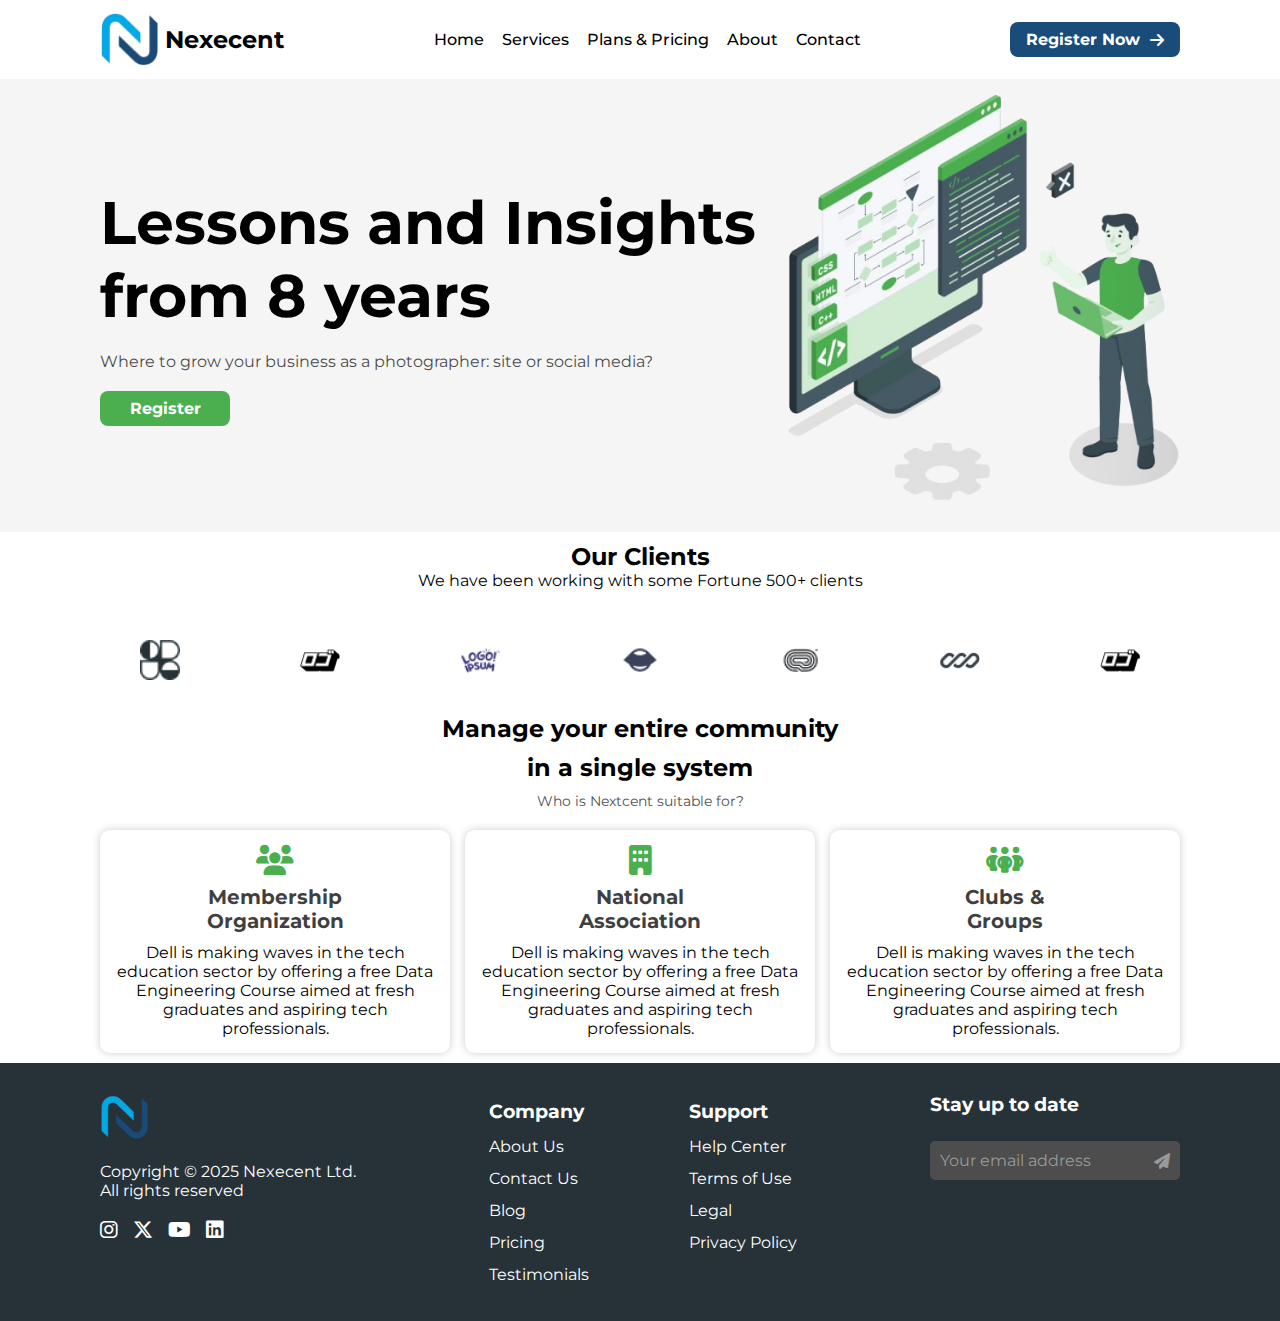
<file: index.html>
<!DOCTYPE html>
<html lang="en">

<head>
    <meta charset="UTF-8">
    <meta name="viewport" content="width=device-width, initial-scale=1.0">
    <link rel="stylesheet" href="https://cdnjs.cloudflare.com/ajax/libs/font-awesome/6.7.2/css/all.min.css"
        integrity="sha512-Evv84Mr4kqVGRNSgIGL/F/aIDqQb7xQ2vcrdIwxfjThSH8CSR7PBEakCr51Ck+w+/U6swU2Im1vVX0SVk9ABhg=="
        crossorigin="anonymous" referrerpolicy="no-referrer" />
    <link rel="stylesheet" href="style.css">
    <link rel="preconnect" href="https://fonts.googleapis.com">
    <link rel="preconnect" href="https://fonts.gstatic.com" crossorigin>
    <link href="https://fonts.googleapis.com/css2?family=Montserrat:ital,wght@0,100..900;1,100..900&display=swap"
        rel="stylesheet">
    <title>Nexecent</title>
</head>

<body>
    <header>
        <nav class="nav-bar">
            <div class="logo">
                <img src="logo.png" alt="" width="60px">
                <h2>Nexecent</h2>
            </div>
            <div class="nav-links">
                <a href="index.html">Home</a>
                <a href="service.html">Services</a>
                <a href="">Plans & Pricing</a>
                <a href="about.html">About</a>
                <a href="contact.html">Contact</a>
            </div>
            <div class="top-btn">
                <a href="register.html" style="text-decoration: none;"><button class="rgtr btn">Register Now<i
                            class="fa-solid fa-arrow-right"></i></button></a>
            </div>
        </nav>
    </header>
    <main>
        <div class="hero">
            <div class="div1">
                <h1>Lessons and Insights<br><span>from 8 years</span></h1>
                <p>Where to grow your business as a photographer: site or social media?</p>
                <button class="hero-btn">Register</button>
            </div>
            <img src="heroimg.png" alt="" width="400px">
        </div>
        <div class="main-cnt">
            <div class="main-txt">
                <h2>Our Clients</h2>
                <p>We have been working with some Fortune 500+ clients</p>
            </div>
            <div class="client-logo">
                <img src="ClientIcons/Vector.png" alt="">
                <img src="ClientIcons/Logo-1.png" alt="">
                <img src="ClientIcons/Logo-2.png" alt="">
                <img src="ClientIcons/Logo.png" alt="">
                <img src="ClientIcons/Logo-3.png" alt="">
                <img src="ClientIcons/Logo-4.png" alt="">
                <img src="ClientIcons/Logo-5.png" alt="">
            </div>
            <div class="service-txt">
                <h2>Manage your entire community<br>in a single system</h2>
                <p>Who is Nextcent suitable for?</p>
            </div>
        </div>
        <div class="service-cards">
            <div class="service" style="flex-grow: 1">
                <i class="fa-solid fa-users"></i>
                <h3>Membership<br>Organization</h3>
                <p>Dell is making waves in the tech education sector by offering a free Data Engineering Course aimed at
                    fresh graduates and aspiring tech professionals. </p>
            </div>
            <div class="service" style="flex-grow: 4">
                <i class="fa-solid fa-building"></i>
                <h3>National<br>Association</h3>
                <p>Dell is making waves in the tech education sector by offering a free Data Engineering Course aimed at
                    fresh graduates and aspiring tech professionals. </p>
            </div>
            <div class="service" style="flex-grow: 1">
                <i class="fa-solid fa-people-group"></i>
                <h3>Clubs &<br>Groups</h3>
                <p>Dell is making waves in the tech education sector by offering a free Data Engineering Course aimed at
                    fresh graduates and aspiring tech professionals. </p>
            </div>
        </div>
    </main>
    <footer>
        <div class="lft-foot">
            <img src="logo.png" alt="" width="50px">
            <p>Copyright © 2025 Nexecent Ltd.<br>All rights reserved</p>
            <div class="scl-icns">
                <i class="fa-brands fa-instagram"></i>
                <i class="fa-brands fa-x-twitter"></i>
                <i class="fa-brands fa-youtube"></i>
                <i class="fa-brands fa-linkedin"></i>
            </div>
        </div>
        <div class="mdl-foot">
            <div class="rh1">
                <h3>Company</h3>
                <a href="">About Us</a>
                <a href="">Contact Us</a>
                <a href="">Blog</a>
                <a href="">Pricing</a>
                <a href="">Testimonials</a>
            </div>
            <div class="rh2">
                <h3>Support</h3>
                <a href="">Help Center</a>
                <a href="">Terms of Use</a>
                <a href="">Legal</a>
                <a href="">Privacy Policy</a>
            </div>
        </div>
        <div class="rh-ft">
            <h3>Stay up to date</h3>
            <div class="input-container">
                <input type="email" placeholder="Your email address">
                <i class="fa-solid fa-paper-plane"></i>
            </div>
        </div>
    </footer>
</body>

</html>
</file>
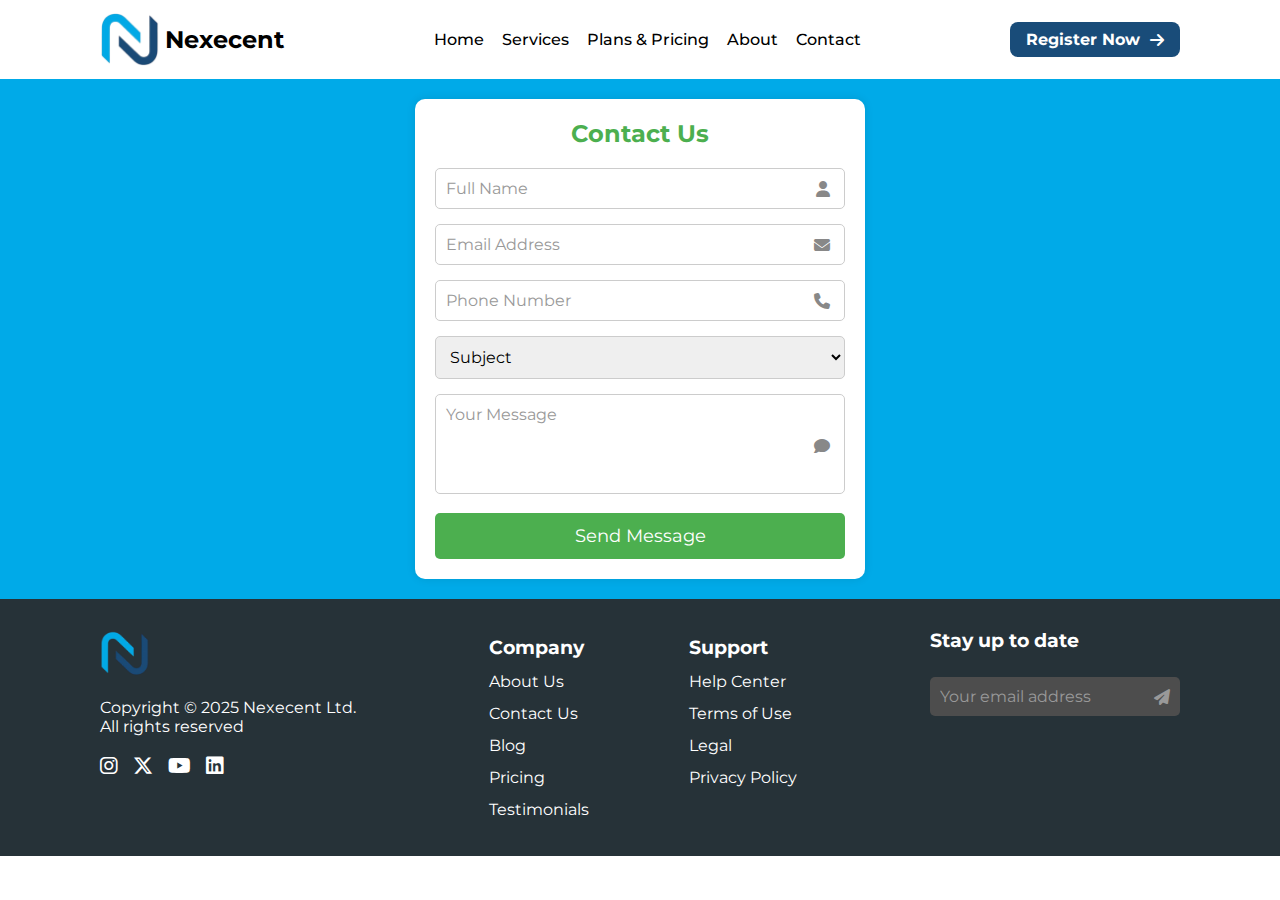
<file: contact.html>
<!DOCTYPE html>
<html lang="en">

<head>
    <meta charset="UTF-8">
    <meta name="viewport" content="width=device-width, initial-scale=1.0">
    <link rel="stylesheet" href="https://cdnjs.cloudflare.com/ajax/libs/font-awesome/6.7.2/css/all.min.css"
        integrity="sha512-Evv84Mr4kqVGRNSgIGL/F/aIDqQb7xQ2vcrdIwxfjThSH8CSR7PBEakCr51Ck+w+/U6swU2Im1vVX0SVk9ABhg=="
        crossorigin="anonymous" referrerpolicy="no-referrer" />
    <link rel="stylesheet" href="style.css">
    <link rel="preconnect" href="https://fonts.googleapis.com">
    <link rel="preconnect" href="https://fonts.gstatic.com" crossorigin>
    <link href="https://fonts.googleapis.com/css2?family=Montserrat:ital,wght@0,100..900;1,100..900&display=swap"
        rel="stylesheet">
    <title>Contact</title>
</head>

<body>
    <header>
        <nav class="nav-bar">
            <div class="logo">
                <img src="logo.png" alt="" width="60px">
                <h2>Nexecent</h2>
            </div>
            <div class="nav-links">
                <a href="index.html">Home</a>
                <a href="">Services</a>
                <a href="">Plans & Pricing</a>
                <a href="about.html">About</a>
                <a href="contact.html">Contact</a>
            </div>
            <div class="top-btn">
                <a href="register.html" style="text-decoration: none;"><button class="rgtr btn">Register Now<i
                            class="fa-solid fa-arrow-right"></i></button></a>
            </div>
        </nav>
    </header>
    <main style="background-color: #00aae8; padding-top: 10px; padding-bottom: 10px;">
        <div class="contact-form-container">
            <h2>Contact Us</h2>
            <form>
                <div class="form-group">
                    <input type="text" placeholder="Full Name" required>
                    <i class="fa-solid fa-user"></i>
                </div>

                <div class="form-group">
                    <input type="email" placeholder="Email Address" required>
                    <i class="fa-solid fa-envelope"></i>
                </div>

                <div class="form-group">
                    <input type="tel" placeholder="Phone Number" required>
                    <i class="fa-solid fa-phone"></i>
                </div>

                <div class="form-group">
                    <select required>
                        <option value="" disabled selected>Subject</option>
                        <option value="Technical Support">Technical Support</option>
                        <option value="Project Inquiry">Project Inquiry</option>
                        <option value="Career Opportunities">Career Opportunities</option>
                        <option value="General Inquiry">General Inquiry</option>
                    </select>
                </div>

                <div class="form-group">
                    <textarea placeholder="Your Message" required></textarea>
                    <i class="fa-solid fa-comment"></i>
                </div>

                <button type="submit" class="submit-btn">Send Message</button>
            </form>
        </div>
    </main>
    <footer>
        <div class="lft-foot">
            <img src="logo.png" alt="" width="50px">
            <p>Copyright © 2025 Nexecent Ltd.<br>All rights reserved</p>
            <div class="scl-icns">
                <i class="fa-brands fa-instagram"></i>
                <i class="fa-brands fa-x-twitter"></i>
                <i class="fa-brands fa-youtube"></i>
                <i class="fa-brands fa-linkedin"></i>
            </div>
        </div>
        <div class="mdl-foot">
            <div class="rh1">
                <h3>Company</h3>
                <a href="">About Us</a>
                <a href="">Contact Us</a>
                <a href="">Blog</a>
                <a href="">Pricing</a>
                <a href="">Testimonials</a>
            </div>
            <div class="rh2">
                <h3>Support</h3>
                <a href="">Help Center</a>
                <a href="">Terms of Use</a>
                <a href="">Legal</a>
                <a href="">Privacy Policy</a>
            </div>
        </div>
        <div class="rh-ft">
            <h3>Stay up to date</h3>
            <div class="input-container">
                <input type="email" placeholder="Your email address">
                <i class="fa-solid fa-paper-plane"></i>
            </div>
        </div>
    </footer>
</body>

</html>
</file>
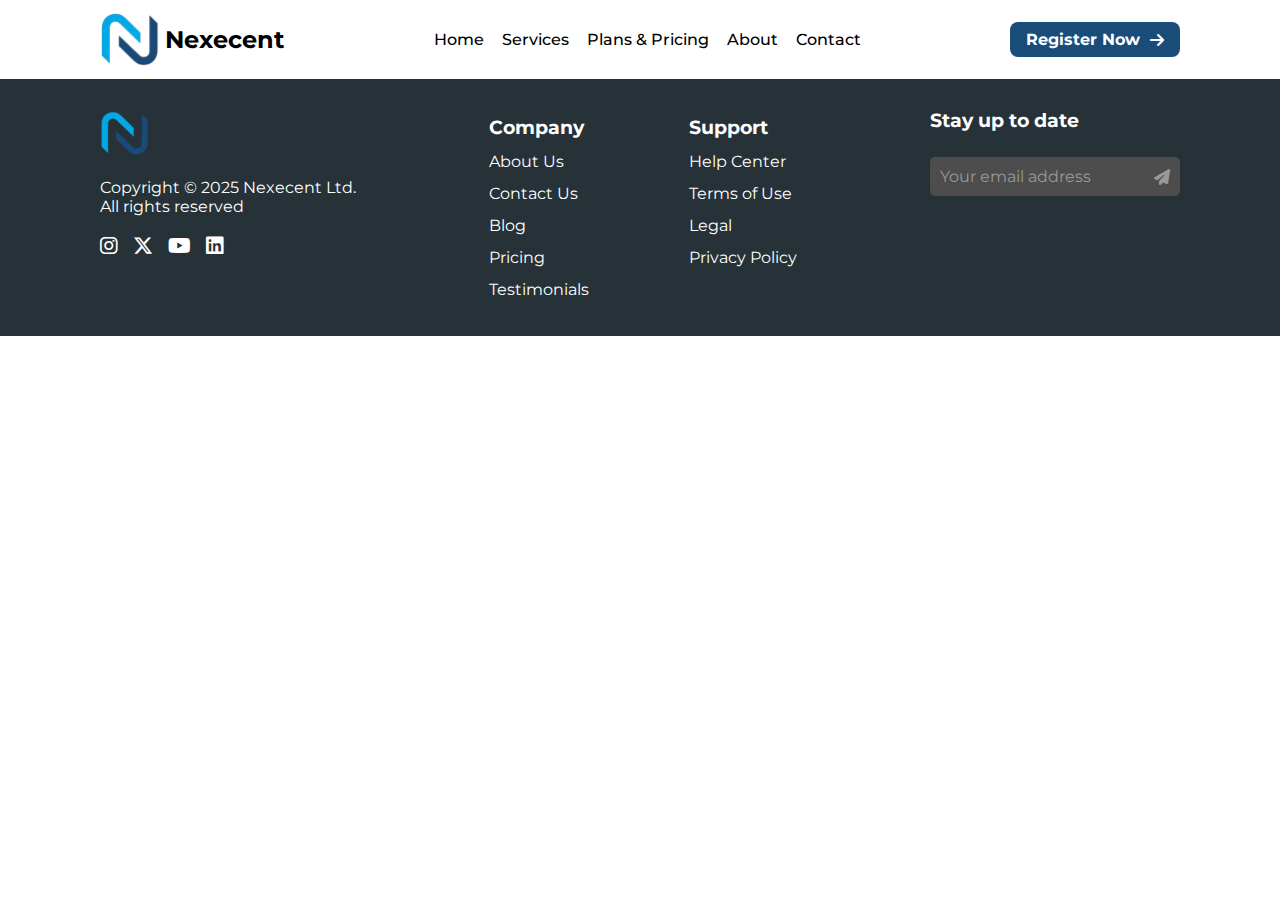
<file: register.html>
<!DOCTYPE html>
<html lang="en">

<head>
    <meta charset="UTF-8">
    <meta name="viewport" content="width=device-width, initial-scale=1.0">
    <link rel="stylesheet" href="https://cdnjs.cloudflare.com/ajax/libs/font-awesome/6.7.2/css/all.min.css"
        integrity="sha512-Evv84Mr4kqVGRNSgIGL/F/aIDqQb7xQ2vcrdIwxfjThSH8CSR7PBEakCr51Ck+w+/U6swU2Im1vVX0SVk9ABhg=="
        crossorigin="anonymous" referrerpolicy="no-referrer" />
    <link rel="stylesheet" href="style.css">
    <link rel="preconnect" href="https://fonts.googleapis.com">
    <link rel="preconnect" href="https://fonts.gstatic.com" crossorigin>
    <link href="https://fonts.googleapis.com/css2?family=Montserrat:ital,wght@0,100..900;1,100..900&display=swap"
        rel="stylesheet">
    <title>Contact</title>
</head>

<body>
    <header>
        <nav class="nav-bar">
            <div class="logo">
                <img src="logo.png" alt="" width="60px">
                <h2>Nexecent</h2>
            </div>
            <div class="nav-links">
                <a href="index.html">Home</a>
                <a href="">Services</a>
                <a href="">Plans & Pricing</a>
                <a href="about.html">About</a>
                <a href="contact.html">Contact</a>
            </div>
            <div class="top-btn">
                <button class="rgtr btn">Register Now<i class="fa-solid fa-arrow-right"></i></button>
            </div>
        </nav>
    </header>
    <main>
    </main>
    <footer>
        <div class="lft-foot">
            <img src="logo.png" alt="" width="50px">
            <p>Copyright © 2025 Nexecent Ltd.<br>All rights reserved</p>
            <div class="scl-icns">
                <i class="fa-brands fa-instagram"></i>
                <i class="fa-brands fa-x-twitter"></i>
                <i class="fa-brands fa-youtube"></i>
                <i class="fa-brands fa-linkedin"></i>
            </div>
        </div>
        <div class="mdl-foot">
            <div class="rh1">
                <h3>Company</h3>
                <a href="">About Us</a>
                <a href="">Contact Us</a>
                <a href="">Blog</a>
                <a href="">Pricing</a>
                <a href="">Testimonials</a>
            </div>
            <div class="rh2">
                <h3>Support</h3>
                <a href="">Help Center</a>
                <a href="">Terms of Use</a>
                <a href="">Legal</a>
                <a href="">Privacy Policy</a>
            </div>
        </div>
        <div class="rh-ft">
            <h3>Stay up to date</h3>
            <div class="input-container">
                <input type="email" placeholder="Your email address">
                <i class="fa-solid fa-paper-plane"></i>
            </div>
        </div>
    </footer>
</body>

</html>
</file>
<file: style.css>
* {
    margin: 0;
    padding: 0;
    box-sizing: border-box;
    font-family: Montserrat;
}

.nav-bar {
    display: flex;
    align-items: center;
    justify-content: space-between;
    padding: 10px 100px;
}

.logo {
    display: flex;
    align-items: center;
    gap: 5px;
}

.logo h2 {
    font-family: Montserrat;
    font-size: bold;
}

.top-btn {
    display: flex;
    align-items: center;
    justify-content: center;
}

.rgtr,
.btn {
    padding: 8px 16px;
    display: flex;
    gap: 10px;
    font-weight: bold;
    color: white;
    align-items: center;
    justify-content: center;
    border: none;
    border-radius: 8px;
    font-size: 16px;
    background-color: #194c79;
}

.nav-links a {
    text-decoration: none;
    font-weight: 500;
    color: black;
}

.nav-links {
    display: flex;
    gap: 18px;
}

.nav-links a:hover {
    color: #00aae8;
}

.rgtr:hover {
    background-color: #00aae8;
}

.hero {
    background-color: #f5f5f5;
    height: auto;
    padding: 10px 100px;
    display: flex;
    align-items: center;
    justify-content: space-between;
}

.main-photo {
    object-fit: cover;
}

.div1 {
    display: flex;
    flex-direction: column;
    gap: 20px;
}

.div1 h1 {
    font-size: 60px;
}

.div1 p {
    opacity: 0.7;
}

.hero-btn {
    padding: 8px 16px;
    width: 130px;
    background-color: #4CAF4F;
    color: white;
    font-weight: bold;
    border: none;
    font-size: 16px;
    border-radius: 8px;
}

.hero-btn:hover {
    background-color: #00aae8;
}

.div span {
    color: #4CAF4F;
}

.main-cnt {
    padding: 10px 100px;
    display: flex;
    align-items: center;
    justify-content: center;
    flex-direction: column;
    text-align: center;
    gap: 30px;
}

.client-logo img {
    width: 40px;
}

.client-logo {
    display: flex;
    align-items: center;
    justify-content: center;
    gap: 120px;
    margin-top: 20px;
    padding-right: 100px;
    padding-left: 100px;
}

.main-txt {
    align-items: center;
    justify-content: center;
}

.service-txt {
    display: flex;
    gap: 5px;
    flex-direction: column;
}

.service-txt h2 {
    line-height: 1.6;
}

.service-txt p {
    opacity: 0.7;
    font-size: 14px;
}

.service-cards {
    display: flex;
    justify-content: space-between;
    padding: 10px 100px;
}

.service {
    display: flex;
    flex-direction: column;
    gap: 10px;
    max-width: 350px;
    width: 100%;
    height: auto;
    box-shadow: 0 0 8px rgba(0, 0, 0, 0.2);
    align-items: center;
    padding: 15px 11px;
    border-radius: 10px;
}

.service p {
    text-align: center;
}

.service h3 {
    text-align: center;
    font-size: 20px;
    opacity: 0.75;
}

.service i {
    font-size: 30px;
    color: #4CAF4F;
}

footer {
    display: flex;
    padding: 30px 100px;
    justify-content: space-between;
    background-color: #263238;
    color: white;
}

.mdl-foot {
    display: flex;
    gap: 100px;
}

.rh1 a:hover {
    color: #00aae8;
}

.rh2 a:hover {
    color: #00aae8;
}

.scl-icns {
    display: flex;
    gap: 15px;
    font-size: 20px;
}

.lft-foot {
    display: flex;
    flex-direction: column;
    gap: 20px;
}

.rh1,
.rh2 {
    display: flex;
    flex-direction: column;
    line-height: 2.0;
}

.rh1 a,
.rh2 a {
    text-decoration: none;
    color: white;
}

.rh-ft {
    display: flex;
    flex-direction: column;
    gap: 25px;
}

.input-container input {
    width: 250px;
    padding: 10px 40px 10px 10px;
    border: none;
    border-radius: 5px;
    font-size: 16px;
    background-color: #4D4D4D;
    color: black;
}

.input-container {
    position: relative;
    display: inline-block;
}

.input-container i {
    position: absolute;
    right: 10px;
    top: 50%;
    transform: translateY(-50%);
    color: #999;
}

.input-container input::placeholder {
    color: #999;
}

.contact-form-container {
    width: 100%;
    max-width: 450px;
    background: #fff;
    padding: 20px;
    border-radius: 10px;
    box-shadow: 0 0 10px rgba(0, 0, 0, 0.1);
    margin: 10px auto;
}

.contact-form-container h2 {
    text-align: center;
    color: #4CAF4F;
    margin-bottom: 20px;
}

.contact-form-container .form-group {
    position: relative;
    margin-bottom: 15px;
}

.contact-form-container .form-group input,
.contact-form-container .form-group textarea,
.contact-form-container .form-group select {
    width: 100%;
    padding: 10px;
    border: 1px solid #ccc;
    border-radius: 5px;
    font-size: 16px;
    outline: none;
}

.contact-form-container .form-group input::placeholder,
.contact-form-container .form-group textarea::placeholder {
    color: #999;
}

.contact-form-container .form-group textarea {
    resize: none;
    height: 100px;
}

.contact-form-container .form-group i {
    position: absolute;
    right: 15px;
    top: 50%;
    transform: translateY(-50%);
    color: #888;
}

.contact-form-container .form-group input:focus+i,
.contact-form-container .form-group textarea:focus+i {
    color: #4CAF4F;
}

.contact-form-container .submit-btn {
    width: 100%;
    padding: 12px;
    background-color: #4CAF4F;
    color: #fff;
    border: none;
    border-radius: 5px;
    font-size: 18px;
    cursor: pointer;
    transition: 0.3s ease;
}

.contact-form-container .submit-btn:hover {
    background-color: #43a047;
}


.hero-abt {
    background-color: #00aae8;
    height: auto;
    display: flex;
    justify-content: space-between;
    padding: 10px 100px;
}

.abt-txt {
    color: white;
    display: flex;
    flex-direction: column;
    gap: 30px;
}

.abt-txt p {
    line-height: 1.8;
    text-align: justify;
}

.abt-txt h2 {
    font-size: 40px;
}

.abt-main {
    height: auto;
    display: flex;
    flex-direction: column;
    padding: 10px 100px;
}

.abt-main img {
    width: 200px;
    border-radius: 10px;
}

.person {
    display: flex;
    flex-direction: column;
    gap: 10px;
    max-width: 350px;
    width: 100%;
    height: auto;
    box-shadow: 0 0 8px rgba(0, 0, 0, 0.2);
    align-items: center;
    padding: 15px 11px;
    border-radius: 10px;
}

.person-card {
    display: flex;
    justify-content: space-evenly;
}

.person p {
    text-align: justify;
    line-height: 1.6;
}

.abt-main h2 {
    font-size: 40px;
    margin-bottom: 20px;
}

.person-card h3 {
    text-align: center;
}

.person:hover {
    transform: translateY(-10px);
    box-shadow: 0 8px 20px rgba(0, 0, 0, 0.15);
}

.service-page {
    padding: 50px 0;
    background-color: #f4f4f4;
}

.service-page h1 {
    text-align: center;
    font-size: 2.5em;
    color: #194c79;
    margin-bottom: 40px;
}

.service-list {
    display: flex;
    flex-wrap: wrap;
    justify-content: center;
    gap: 30px;
    margin-top: 30px;
}

.service-item {
    background-color: #ffffff;
    border-radius: 8px;
    box-shadow: 0 4px 10px rgba(0, 0, 0, 0.1);
    width: 300px;
    padding: 20px;
    text-align: center;
    transition: transform 0.3s ease, box-shadow 0.3s ease;
}

.service-item:hover {
    transform: translateY(-10px);
    box-shadow: 0 8px 20px rgba(0, 0, 0, 0.15);
}

.service-item h3 {
    color: #00aae8;
    font-size: 1.8em;
    margin-bottom: 15px;
}

.service-item p {
    color: #555;
    font-size: 1.1em;
    line-height: 1.6;
}

.service-item .btn {
    background-color: #00aae8;
    color: #fff;
    padding: 10px 20px;
    border-radius: 5px;
    font-weight: bold;
    margin-top: 20px;
    text-decoration: none;
}

.service-item .btn:hover {
    background-color: #194c79;
}

.cta-section {
    background-color: #00aae8;
    color: #fff;
    text-align: center;
    padding: 40px;
    margin-top: 50px;
}

.cta-section h2 {
    font-size: 2em;
    margin-bottom: 20px;
}

.cta-section p {
    font-size: 1.2em;
    margin-bottom: 30px;
}

.cta-section .btn-cta {
    background-color: #194c79;
    color: #fff;
    padding: 15px 30px;
    border-radius: 5px;
    text-decoration: none;
    font-size: 1.2em;
}

.cta-section .btn-cta:hover {
    background-color: #00aae8;
}
</file>
